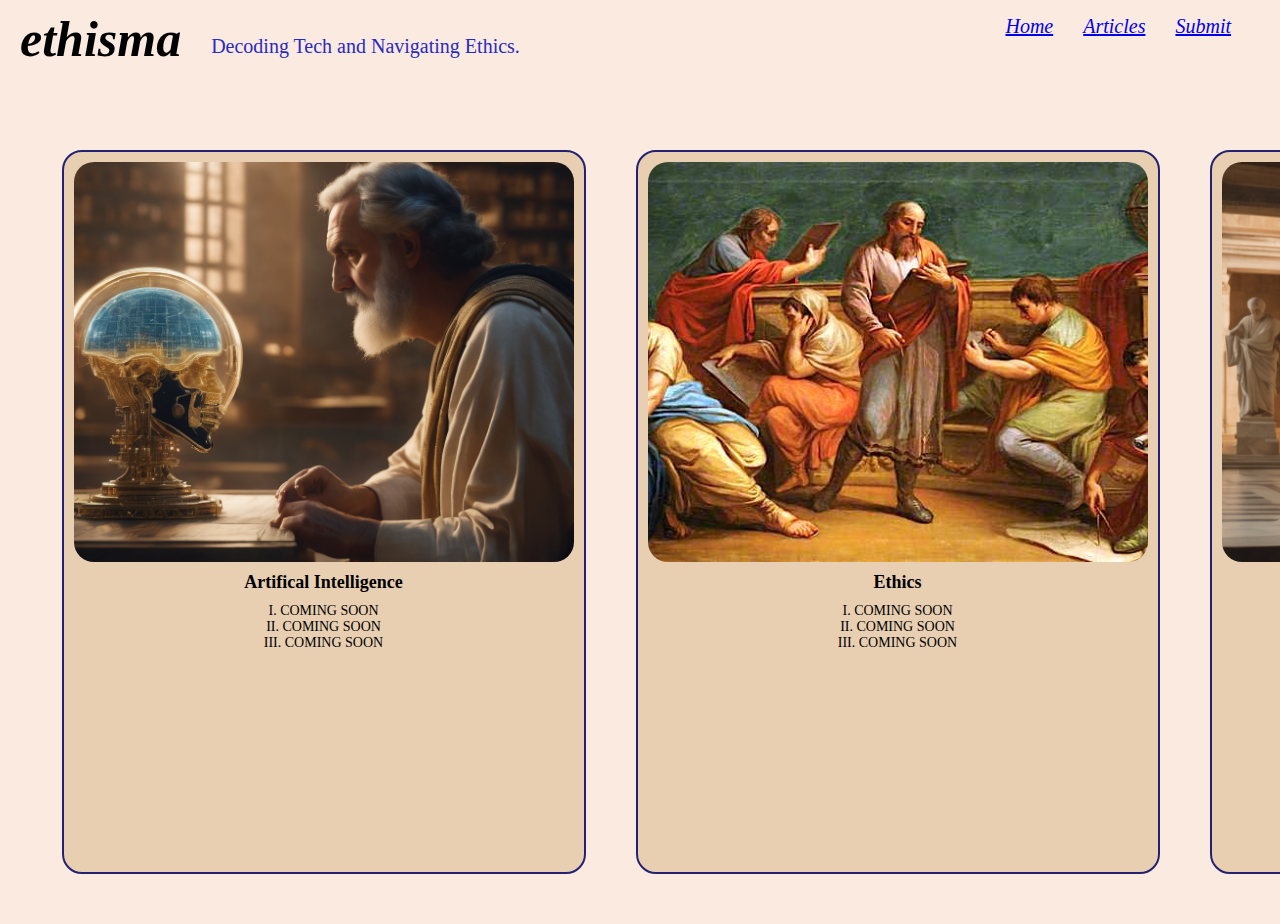
<file: articles.html>
<!DOCTYPE html>
<html lang="en">
  <head>
    <meta charset="UTF-8" />
    <meta name="viewport" content="width=device-width, initial-scale=1.0" />
    <link rel="stylesheet" href="stylearticles.css" />
    <title>Document</title>
    <script>
      var currentPageUrl = window.location.href;

// Get all the links in the header
var links = document.querySelectorAll('nav a');

// Loop through each link
links.forEach(function(link) {
  // Check if the link's href matches the current page URL
  if (link.href === currentPageUrl) {
    // If it matches, add a class to highlight the link
    link.classList.add('active');
  }
});
    </script>
    <style></style>
  </head>
  <body style="background-color: rgb(250, 234, 224)" ;>
    <div class="container">
      <div class="header">
        <div class="logo-container">
          <div class="logo"><em>ethisma</em></div>
          <div class="tagline">Decoding Tech and Navigating Ethics.</div>
        </div>
        <ul class="nav-links">
          <li><a class="hover-box" href="index.html" id="home-link">Home</a></li>
          <li><a class="hover-box" href="articles.html" id="articles-link">Articles</a></li>
          <li><a class="hover-box" href="submitwork.html" id="submit-link">Submit</a></li>
        </ul>
      </div>
        <div class="section-container">
        <div class="section-row">
          <div class="section">
            <img src="AIphilosopher.png" alt="Articles">
            <div class = "section-title">Artifical Intelligence</div>
            <div class = "section-desc">
              <a>I. COMING SOON</a>
            </div>
            <div class="section-desc">
              <a>II. COMING SOON</a>
            </div>
            <div class="section-desc">
              <a>III. COMING SOON</a>
            </div>
          </div>
          <div class="section">
            <img src="disciples.jpeg" alt="Collaborate">
            <div class="section-title">Ethics</div>
            <div class = "section-desc">
              <a>I. COMING SOON</a>
            </div>
            <div class="section-desc">
              <a>II. COMING SOON</a>
            </div>
            <div class="section-desc">
              <a>III. COMING SOON</a>
            </div>
          </div>
          <div class="section">
            <img src="socrates.png" alt="">
            <div class="section-title">Decision Making</div>
            <div class = "section-desc">
              <a>I. COMING SOON</a>
            </div>
            <div class="section-desc">
              <a>II. COMING SOON</a>
            </div>
            <div class="section-desc">
              <a>III. COMING SOON</a>
            </div>
          </div>
        </div>
    </div>




        <script src="scriptarticles.js"></script>
    </body>
</html>
</file>
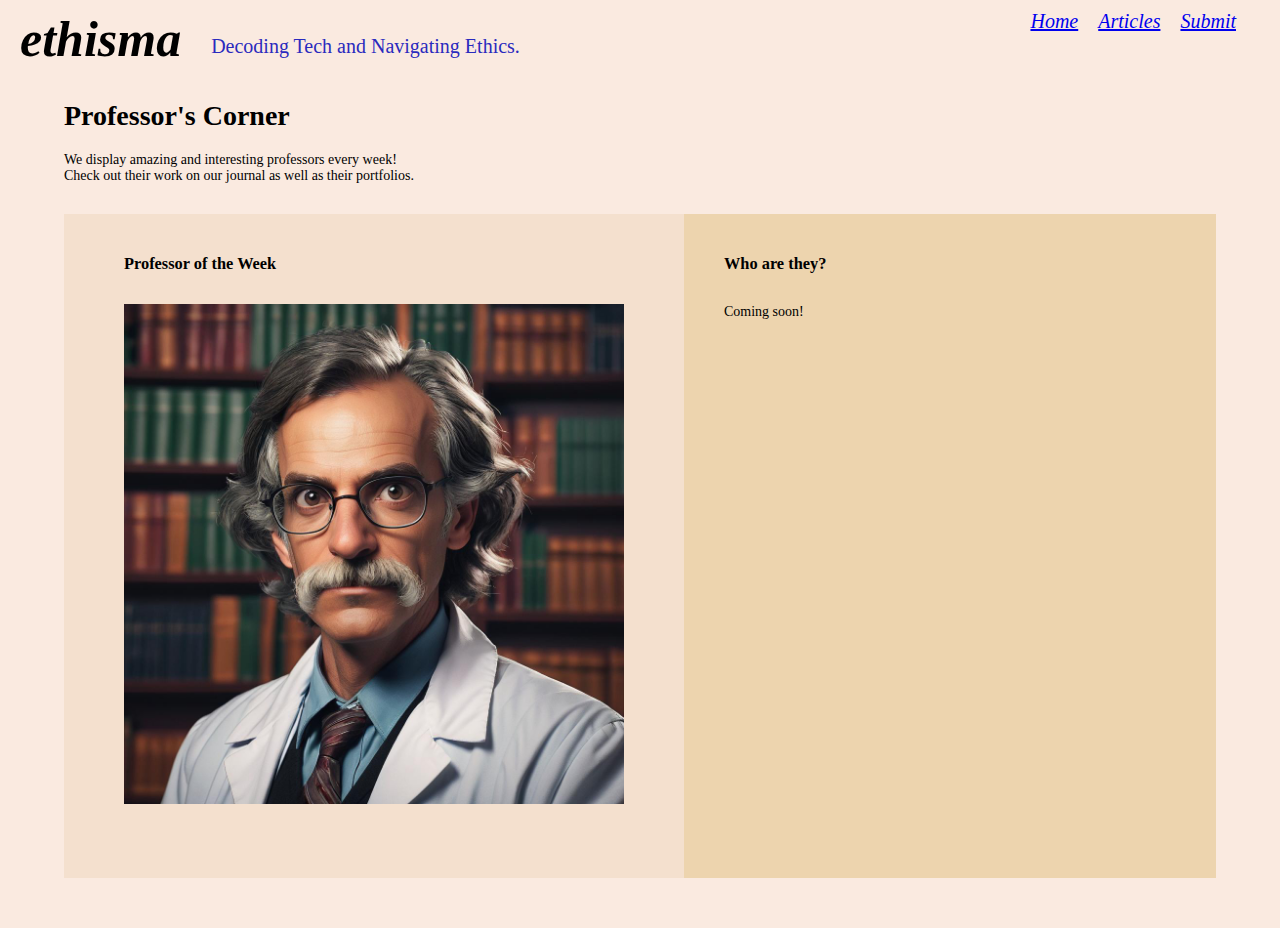
<file: professor.html>
<!DOCTYPE html>
<html lang="en">
  <head>
    <meta charset="UTF-8" />
    <meta name="viewport" content="width=device-width, initial-scale=1.0" />
    <link rel="stylesheet" href="styleprofessor.css" />
    <script>
      var currentPageUrl = window.location.href;

      // Get all the links in the header
      var links = document.querySelectorAll("nav a");

      // Loop through each link
      links.forEach(function (link) {
        // Check if the link's href matches the current page URL
        if (link.href === currentPageUrl) {
          // If it matches, add a class to highlight the link
          link.classList.add("active");
        }
      });
    </script>
    <title>Document</title>
  </head>
  <body style="background-color: rgb(250, 234, 224)" ;>
    <div class="header">
      <div class="logo-container">
        <div class="logo"><em>ethisma</em></div>
        <div class="tagline">Decoding Tech and Navigating Ethics.</div>
      </div>
      <ul class="nav-links">
        <li><a class="hover-box" href="index.html" id="home-link">Home</a></li>
        <li>
          <a class="hover-box" href="articles.html" id="articles-link"
            >Articles</a
          >
        </li>
        <li>
          <a class="hover-box" href="submitwork.html" id="submit-link"
            >Submit</a
          >
        </li>
      </ul>
    </div>
    <div class="container">
      <h1>Professor's Corner</h1>
      <p>
        We display amazing and interesting professors every week! <br />
        Check out their work on our journal as well as their portfolios.
        <br />
      </p>
      <div class="contact-box">
        <div class="contact-left">
          <h3>Professor of the Week</h3>
          <p>
            <img
              class="container-image"
              src="professorcornerimage.jpeg"
              alt=""
            />
          </p>
        </div>
        <div class="contact-right">
          <h3>Who are they?</h3>
          <p>Coming soon!</p>
        </div>
      </div>
    </div>
  </body>
</html>
</file>
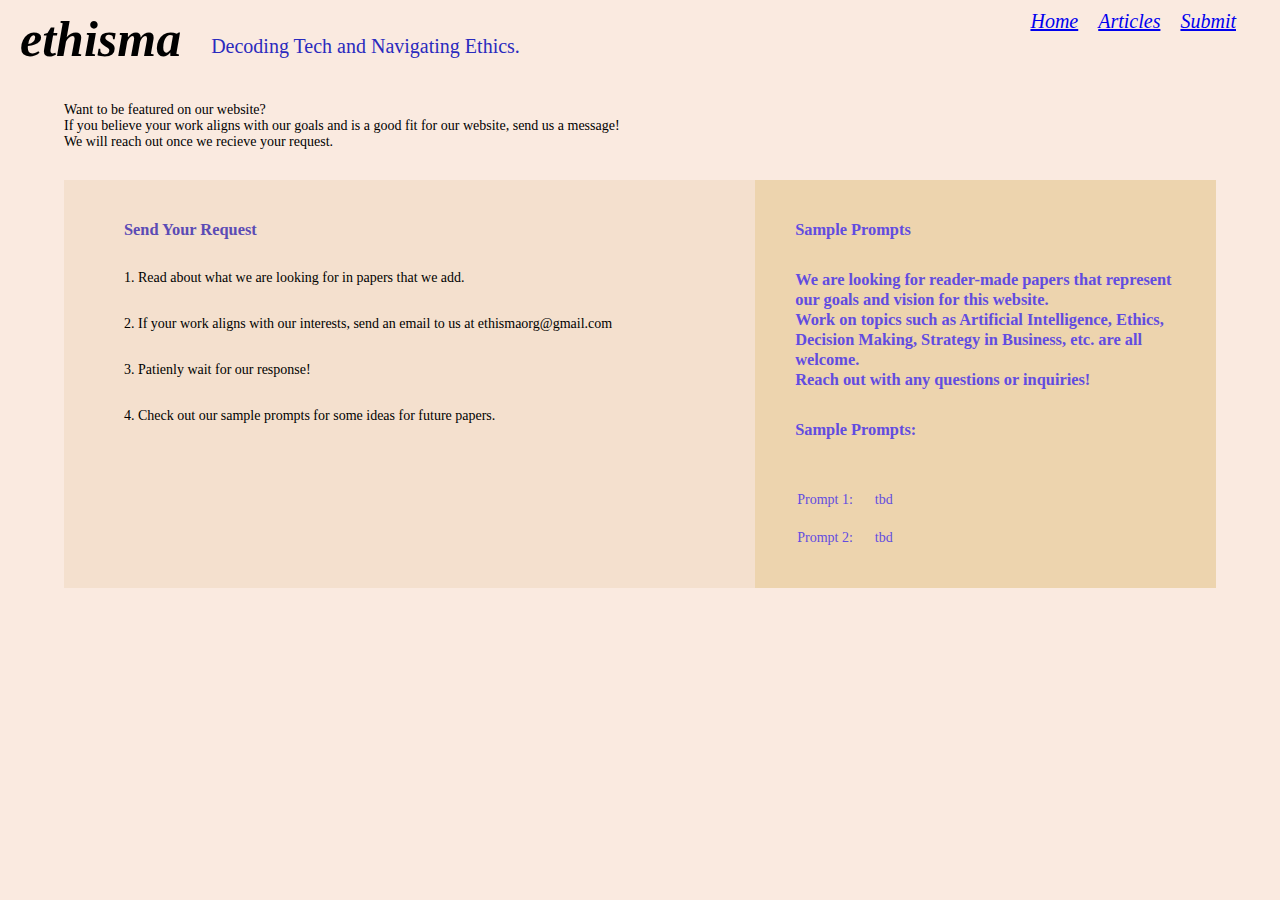
<file: submitwork.html>
<!DOCTYPE html>
<html lang="en">
  <head>
    <meta charset="UTF-8" />
    <meta name="viewport" content="width=device-width, initial-scale=1.0" />
    <link rel="stylesheet" href="stylesubmit.css" />
    <script>
      var currentPageUrl = window.location.href;

      // Get all the links in the header
      var links = document.querySelectorAll("nav a");

      // Loop through each link
      links.forEach(function (link) {
        // Check if the link's href matches the current page URL
        if (link.href === currentPageUrl) {
          // If it matches, add a class to highlight the link
          link.classList.add("active");
        }
      });
    </script>
    <title>Submit Your Work</title>
  </head>
  <body style="background-color: rgb(250, 234, 224)">
    <div class="header">
      <div class="logo-container">
        <div class="logo"><em>ethisma</em></div>
        <div class="tagline">Decoding Tech and Navigating Ethics.</div>
      </div>
      <ul class="nav-links">
        <li><a class="hover-box" href="index.html" id="home-link">Home</a></li>
        <li>
          <a class="hover-box" href="articles.html" id="articles-link"
            >Articles</a
          >
        </li>
        <li>
          <a class="hover-box" href="submitwork.html" id="submit-link"
            >Submit</a
          >
        </li>
      </ul>
    </div>
    <div class="container">
      <h1>Submit Your Work</h1>
      <p>
        Want to be featured on our website? <br />
        If you believe your work aligns with our goals and is a good fit for our
        website, send us a message!
        <br />
        We will reach out once we recieve your request.
      </p>
      <div class="contact-box">
        <div class="contact-left">
          <h3>Send Your Request</h3>
          <p>1. Read about what we are looking for in papers that we add.</p>
          <p>
            2. If your work aligns with our interests, send an email to us at
            ethismaorg@gmail.com
          </p>
          <p>3. Patienly wait for our response!</p>
          <p>
            4. Check out our sample prompts for some ideas for future papers.
          </p>
        </div>
        <div class="contact-right">
          <h3>Sample Prompts</h3>
          <h3>
            We are looking for reader-made papers that represent our goals and
            vision for this website. <br />
            Work on topics such as Artificial Intelligence, Ethics, Decision
            Making, Strategy in Business, etc. are all welcome. <br />Reach out
            with any questions or inquiries!
          </h3>
          <h3>Sample Prompts:</h3>
          <table>
            <tr>
              <td>Prompt 1:</td>
              <td>tbd</td>
            </tr>
            <tr>
              <td>Prompt 2:</td>
              <td>tbd</td>
            </tr>
          </table>
        </div>
      </div>
    </div>
  </body>
</html>
</file>
<file: stylearticles.css>
body {
    margin: 0;
    padding: 0;
}
.hover-box {
    display: inline-block;
    padding: 5px;
  }
  .hover-box:hover {
    border: 2px solid lightblue;
    border-radius: 5px;
  }

.container {
    position: relative;
  }
  

.section-container {
    display: flex;
    flex-direction: column;
    align-items: center;
    margin-top: 150px;
    margin-right: 50px;
}


.section-row {
    display: flex;
    justify-content: space-between;
    width: 90%;
    margin-bottom: 50px;
    margin-left: 50px;
    margin-right: 50px;
}

.section {
    width: 500px;
    height: 700px;
    border-radius: 20px;
    margin-right: 50px;
    background-color:  #e8cfb2;
    border: 2px solid rgb(34, 34, 113);
    cursor: pointer;
    transition: background-color 0.3s, transform 0.3s;
    display: flex;
    flex-direction: column;
    justify-content: top;
    align-items: center;
    padding: 10px;
}

.section:hover {
    background-color: rgb(159, 207, 243);
    transform: scale(1.1);
  }

.section img {
    border-radius: 20px;
    width: 500px;
    height: 400px;
    object-fit: cover;
  }

.section-title, .section-desc {
text-align:center;
width: 100%;
}

.section-title {
font-weight: bold;
font-size: large;
padding: 10px;
}

.section-desc {
font-size: 14px;
}

.text-list {
    display: none;
    margin-top: 20px;
  }
  
.text-list ul {
    list-style: none;
    padding: 0;
  }
  
.text-list ul li {
    margin-bottom: 10px;
  }

  .highlight {
    background-color: lightblue;
  }

  .header {
    display: flex;
    justify-content: space-between;
    align-items: flex-start; /* Updated alignment */
    padding: 10px 20px;
    background-color: rgb(250, 234, 224);
    position: fixed;
    top: 0;
    width: 95%;
  }

  .logo-container {
    display: flex;
    align-items: center;
  }

  .logo {
    font-size: 50px;
    margin: 0;
  }

  .tagline {
    color: rgb(42, 42, 190);
    font-size: 20px;
    margin-left: 30px;
    margin-top: 15px;
  }

  .nav-links {
    list-style-type: none;
    margin: 0;
    padding: 0;
    display: flex;
    justify-content: flex-end;
    align-items: flex-start;
  }

  .nav-links li {
    margin-left: 20px;
    font-size: 20px;
    font-style: italic;
  }
  em {
    font-size: normal;
    font-weight: bold;
  }

.active {
  font-weight: bold;
}
</file>
<file: styleprofessor.css>
*{
    margin: 0;
    padding: 0;
}
body {
    background: rgb(237, 216, 204);
    font-size: 14px;
}

.container {
    width: 90%;
    margin: 50px auto;
    margin-top: 100px;
}
.contact-box {
    background: #f4e0ce;
    display: flex;
}
.contact-left {
    flex-basis: 50%;
    padding: 40px 60px;
}
.contact-right {
    flex-basis: 50%;
    padding: 40px 40px;
    background: #edd4ae;
    
}
h1 {
    margin-bottom: 20px;
}
.container p {
    margin-bottom: 30px;
}
.container img {
    width: 500px;
    height: 500px;
}
.input-row {
    display: flex;
    justify-content:  space-between;
    margin-bottom: 20px;
}
.input-row .input-group {
    flex-basis: 45%;
}
input {
    width: 100%;
    border: none;
    border-bottom: 1px solid #ccc;
    outline: none;
    padding-bottom: 5px;
}
textarea {
    width: 100%;
    border: 1px solid #ccc;
    outline: none;
    padding: 10px;
    box-sizing: border-box;
}
label {
    margin-bottom: 6px;
    display:block;
    color:#624ce0;
}

.contact-left  h3 {
    font-weight: 600;
    margin-bottom: 30px;
}
.contact-right  h3 {
    font-weight: 600;
    margin-bottom: 30px;
}
tr td:first-child{
    padding-right: 20px;
}
tr td{
    padding-top: 20px;
}
.header {
    display: flex;
    justify-content: space-between;
    align-items: flex-start; /* Updated alignment */
    padding: 10px 20px;
    background-color: rgb(250, 234, 224);
    position: fixed;
    top: 0;
    width: 95%;
  }

  .logo-container {
    display: flex;
    align-items: center;
  }

  .logo {
    font-size: 50px;
    margin: 0;
  }

  .tagline {
    color: rgb(42, 42, 190);
    font-size: 20px;
    margin-left: 30px;
    margin-top: 15px;
  }

  .nav-links {
    list-style-type: none;
    margin: 0;
    padding: 0;
    display: flex;
    justify-content: flex-end;
    align-items: flex-start;
  }

  .nav-links li {
    margin-left: 20px;
    font-size: 20px;
    font-style: italic;
  }
  em {
    font-size: normal;
    font-weight: bold;
  }
  .active {
    font-weight: bold;
  }
</file>
<file: stylesubmit.css>
*{
    margin: 0;
    padding: 0;
}
body {
    background: rgb(237, 216, 204);
    font-size: 14px;
}
.container {
    width: 90%;
    margin: 50px auto;
}
.contact-box {
    background: #f4e0ce;
    display: flex;
}
.contact-left {
    flex-basis: 60%;
    padding: 40px 60px;
}
.contact-right {
    flex-basis: 40%;
    padding: 40px 40px;
    background: #edd4ae;
    color: #624ce0;
}
h1 {
    margin-bottom: 20px;
    color: rgb(42,42,190);

}
.container p {
    margin-bottom: 30px;
    color: rgb(0, 0, 0)
}
.input-row {
    display: flex;
    justify-content:  space-between;
    margin-bottom: 20px;
}
.input-row .input-group {
    flex-basis: 45%;
}
input {
    width: 100%;
    border: none;
    border-bottom: 1px solid #f4e0ce;
    outline: none;
    padding-bottom: 5px;
}
textarea {
    width: 100%;
    border: 1px solid #ccc;
    outline: none;
    padding: 10px;
    box-sizing: border-box;
}
label {
    margin-bottom: 6px;
    display:block;
    color:#624ce0;
}
button {
    background: #6d5ec5;
    width: 100px;
    border: none;
    outline: none;
    color: white;
    height: 35px;
    border-radius: 30px;
    margin-top: 20px;
    box-shadow: 0px 5px 15px 0px rgba(28,0,181,0.3);
}
.contact-left  h3 {
    color: #5b4bb5;
    font-weight: 600;
    margin-bottom: 30px;
}
.contact-right  h3 {
    font-weight: 600;
    margin-bottom: 30px;
}
tr td:first-child{
    padding-right: 20px;
}
tr td{
    padding-top: 20px;
}
.header {
    display: flex;
    justify-content: space-between;
    align-items: flex-start; /* Updated alignment */
    padding: 10px 20px;
    background-color: rgb(250, 234, 224);
    position: fixed;
    top: 0;
    width: 95%;
  }

  .logo-container {
    display: flex;
    align-items: center;
  }

  .logo {
    font-size: 50px;
    margin: 0;
  }

  .tagline {
    color: rgb(42, 42, 190);
    font-size: 20px;
    margin-left: 30px;
    margin-top: 15px;
  }

  .nav-links {
    list-style-type: none;
    margin: 0;
    padding: 0;
    display: flex;
    justify-content: flex-end;
    align-items: flex-start;
  }

  .nav-links li {
    margin-left: 20px;
    font-size: 20px;
    font-style: italic;
  }
  em {
    font-size: normal;
    font-weight: bold;
  }
  .active {
    font-weight: bold;
  }
</file>
